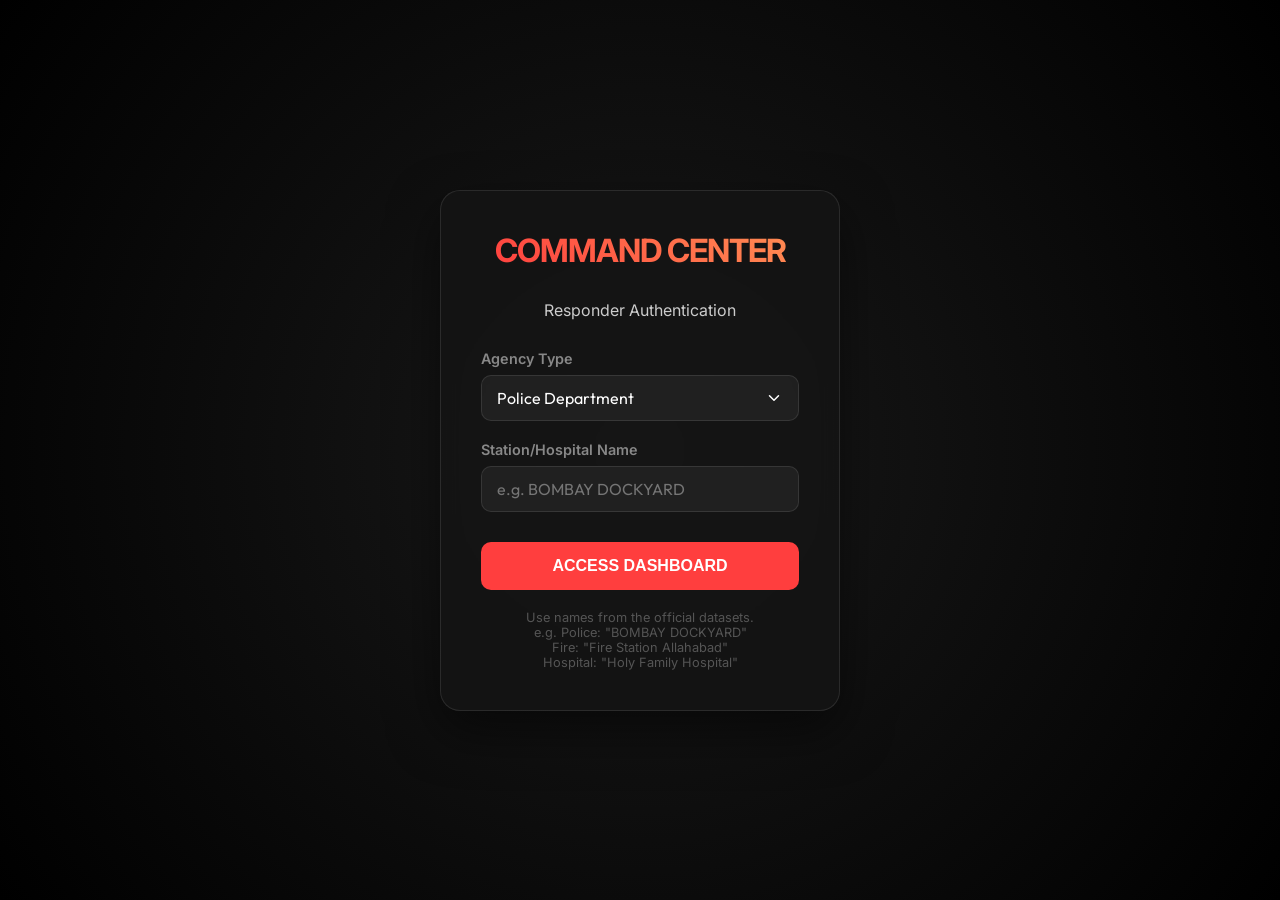
<file: login.html>
<!DOCTYPE html>
<html lang="en">
<head>
    <meta charset="UTF-8">
    <meta name="viewport" content="width=device-width, initial-scale=1.0">
    <title>Responder Login | Emergency Dispatch</title>
    <link href="https://fonts.googleapis.com/css2?family=Outfit:wght@300;400;600;700&display=swap" rel="stylesheet">
    <link rel="stylesheet" href="styles.css">
    <style>
        body {
            background: radial-gradient(circle at center, #1a1a1a 0%, #000 100%);
            display: flex;
            justify-content: center;
            align-items: center;
            height: 100vh;
            margin: 0;
            overflow: hidden;
        }

        .login-card {
            background: rgba(20, 20, 20, 0.8);
            backdrop-filter: blur(10px);
            border: 1px solid rgba(255, 255, 255, 0.1);
            padding: 40px;
            border-radius: 20px;
            width: 100%;
            max-width: 400px;
            box-shadow: 0 20px 50px rgba(0, 0, 0, 0.5);
            text-align: center;
            animation: fadeIn 0.8s ease-out;
        }

        @keyframes fadeIn {
            from { opacity: 0; transform: translateY(20px); }
            to { opacity: 1; transform: translateY(0); }
        }

        .logo {
            font-size: 2rem;
            font-weight: 700;
            margin-bottom: 30px;
            background: linear-gradient(45deg, #ff3e3e, #ff8e53);
            -webkit-background-clip: text;
            -webkit-text-fill-color: transparent;
            letter-spacing: -1px;
        }

        .form-group {
            margin-bottom: 20px;
            text-align: left;
        }

        label {
            display: block;
            margin-bottom: 8px;
            color: #888;
            font-size: 0.9rem;
            font-weight: 600;
        }

        select, input {
            width: 100%;
            padding: 12px 15px;
            background: rgba(255, 255, 255, 0.05);
            border: 1px solid rgba(255, 255, 255, 0.1);
            border-radius: 10px;
            color: white;
            font-family: 'Outfit', sans-serif;
            font-size: 1rem;
            transition: all 0.3s ease;
        }

        select {
            appearance: none;
            -webkit-appearance: none;
            background-image: url("data:image/svg+xml,%3Csvg xmlns='http://www.w3.org/2000/svg' width='24' height='24' viewBox='0 0 24 24' fill='none' stroke='white' stroke-width='2' stroke-linecap='round' stroke-linejoin='round'%3E%3Cpolyline points='6 9 12 15 18 9'%3E%3C/polyline%3E%3C/svg%3E");
            background-repeat: no-repeat;
            background-position: right 15px center;
            background-size: 18px;
            padding-right: 45px;
            cursor: pointer;
        }

        option {
            background-color: #1a1a1a;
            color: white;
        }

        select:focus, input:focus {
            outline: none;
            border-color: #ff3e3e;
            background: rgba(255, 255, 255, 0.1);
        }

        .login-btn {
            width: 100%;
            padding: 15px;
            background: #ff3e3e;
            border: none;
            border-radius: 10px;
            color: white;
            font-weight: 700;
            font-size: 1rem;
            cursor: pointer;
            transition: all 0.3s ease;
            margin-top: 10px;
        }

        .login-btn:hover {
            background: #ff1a1a;
            transform: translateY(-2px);
            box-shadow: 0 5px 15px rgba(255, 62, 62, 0.3);
        }

        .error-msg {
            color: #ff3e3e;
            font-size: 0.85rem;
            margin-top: 15px;
            display: none;
        }

        .hint {
            margin-top: 20px;
            color: #555;
            font-size: 0.8rem;
        }
    </style>
</head>
<body>
    <div class="login-card">
        <div class="logo">COMMAND CENTER</div>
        <p style="color: #ccc; margin-bottom: 30px;">Responder Authentication</p>
        
        <div class="form-group">
            <label>Agency Type</label>
            <select id="agencyType">
                <option value="Police">Police Department</option>
                <option value="Fire">Fire & Rescue</option>
                <option value="Hospital">Medical Center</option>
            </select>
        </div>

        <div class="form-group">
            <label>Station/Hospital Name</label>
            <input type="text" id="stationName" placeholder="e.g. BOMBAY DOCKYARD" autocomplete="off">
        </div>

        <button class="login-btn" id="loginBtn">ACCESS DASHBOARD</button>
        
        <div id="errorMsg" class="error-msg"></div>

        <div class="hint">
            Use names from the official datasets.<br>
            e.g. Police: "BOMBAY DOCKYARD"<br>
            Fire: "Fire Station Allahabad"<br>
            Hospital: "Holy Family Hospital"
        </div>
    </div>

    <script>
        document.getElementById('loginBtn').addEventListener('click', async () => {
            const agencyType = document.getElementById('agencyType').value;
            const stationName = document.getElementById('stationName').value.trim();
            const errorMsg = document.getElementById('errorMsg');
            
            if (!stationName) {
                errorMsg.innerText = "Please enter a station name.";
                errorMsg.style.display = 'block';
                return;
            }

            try {
                const response = await fetch('http://localhost:8000/api/v1/login', {
                    method: 'POST',
                    headers: { 'Content-Type': 'application/json' },
                    body: JSON.stringify({ agency_type: agencyType, station_name: stationName })
                });

                const data = await response.json();

                if (response.ok) {
                    localStorage.setItem('responder_station', data.station_name);
                    localStorage.setItem('responder_agency', data.agency_type);
                    localStorage.setItem('responder_lat', data.latitude);
                    localStorage.setItem('responder_lon', data.longitude);
                    window.location.href = 'dashboard.html';
                } else {
                    errorMsg.innerText = data.detail || "Login failed. Please check station name.";
                    errorMsg.style.display = 'block';
                }
            } catch (err) {
                errorMsg.innerText = "Error connecting to server.";
                errorMsg.style.display = 'block';
            }
        });
    </script>
</body>
</html>
</file>
<file: styles.css>
@import url('https://fonts.googleapis.com/css2?family=Inter:wght@400;500;600;700;800;900&display=swap');

:root {
  --bg-primary: #f8fafc;
  --bg-secondary: #ffffff;
  --bg-card: rgba(255, 255, 255, 0.9);
  --bg-glass: rgba(241, 245, 249, 0.7);
  --text-primary: #0f172a;
  --text-secondary: #475569;
  --text-muted: #94a3b8;
  --accent-red: #dc2626;
  --accent-red-glow: rgba(220, 38, 38, 0.2);
  --accent-orange: #ea580c;
  --accent-orange-glow: rgba(234, 88, 12, 0.2);
  --accent-blue: #2563eb;
  --accent-blue-glow: rgba(37, 99, 235, 0.2);
  --accent-green: #16a34a;
  --accent-green-glow: rgba(22, 163, 74, 0.2);
  --accent-purple: #9333ea;
  --accent-yellow: #ca8a04;
  --border-color: rgba(226, 232, 240, 0.9);
  --border-glow: rgba(220, 38, 38, 0.1);
  --radius: 12px;
  --radius-lg: 16px;
  --shadow-sm: 0 1px 3px rgba(0, 0, 0, 0.06), 0 1px 2px rgba(0, 0, 0, 0.04);
  --shadow-md: 0 4px 12px rgba(0, 0, 0, 0.06);
  --shadow-lg: 0 20px 40px rgba(0, 0, 0, 0.08);
}

* {
  box-sizing: border-box;
  margin: 0;
  padding: 0;
}

body {
  font-family: 'Inter', system-ui, -apple-system, sans-serif;
  background: var(--bg-primary);
  color: var(--text-primary);
  min-height: 100vh;
  overflow-x: hidden;
}

/* === SUBTLE BACKGROUND === */
.bg-grid {
  position: fixed;
  inset: 0;
  z-index: 0;
  background-image:
    linear-gradient(rgba(220, 38, 38, 0.03) 1px, transparent 1px),
    linear-gradient(90deg, rgba(220, 38, 38, 0.03) 1px, transparent 1px);
  background-size: 40px 40px;
  pointer-events: none;
}

/* === TOP BAR === */
.topbar {
  position: sticky;
  top: 0;
  z-index: 100;
  display: flex;
  align-items: center;
  justify-content: space-between;
  padding: 12px 24px;
  background: rgba(255, 255, 255, 0.85);
  backdrop-filter: blur(20px);
  border-bottom: 1px solid var(--border-color);
  box-shadow: var(--shadow-sm);
}

.topbar-brand {
  display: flex;
  align-items: center;
  gap: 10px;
  font-size: 1.2rem;
  font-weight: 800;
  letter-spacing: 1px;
  text-transform: uppercase;
  color: var(--text-primary);
}

.topbar-brand .pulse-dot {
  width: 10px;
  height: 10px;
  border-radius: 50%;
  background: var(--accent-red);
  animation: pulse-glow 2s infinite;
}

.topbar-status {
  display: flex;
  align-items: center;
  gap: 8px;
  font-size: 0.8rem;
  color: var(--text-muted);
}

.topbar-status .dot {
  width: 8px;
  height: 8px;
  border-radius: 50%;
  background: var(--accent-green);
  box-shadow: 0 0 8px var(--accent-green-glow);
}

/* === MAIN LAYOUT === */
.app-layout {
  display: grid;
  grid-template-columns: 380px 1fr;
  grid-template-rows: 1fr;
  min-height: calc(100vh - 52px);
  position: relative;
  z-index: 1;
}

/* === LEFT PANEL (REPORT) === */
.panel-left {
  background: var(--bg-secondary);
  border-right: 1px solid var(--border-color);
  padding: 24px;
  display: flex;
  flex-direction: column;
  gap: 20px;
  overflow-y: auto;
}

.section-label {
  font-size: 0.7rem;
  font-weight: 700;
  text-transform: uppercase;
  letter-spacing: 2px;
  color: var(--text-muted);
  margin-bottom: 4px;
}

/* GPS Card */
.gps-card {
  background: var(--bg-glass);
  border: 1px solid var(--border-color);
  border-radius: var(--radius);
  padding: 16px;
  box-shadow: var(--shadow-sm);
}

.gps-card .gps-header {
  display: flex;
  align-items: center;
  justify-content: space-between;
  margin-bottom: 12px;
}

.gps-card .gps-header span {
  font-size: 0.85rem;
  font-weight: 600;
  display: flex;
  align-items: center;
  gap: 6px;
  color: var(--text-primary);
}

.gps-status {
  font-size: 0.7rem;
  padding: 3px 8px;
  border-radius: 20px;
  font-weight: 600;
}

.gps-status.detecting {
  background: rgba(202, 138, 4, 0.12);
  color: var(--accent-yellow);
}

.gps-status.locked {
  background: rgba(22, 163, 74, 0.12);
  color: var(--accent-green);
}

.gps-status.denied {
  background: rgba(220, 38, 38, 0.1);
  color: var(--accent-red);
}

.gps-coords {
  display: grid;
  grid-template-columns: 1fr 1fr;
  gap: 8px;
}

.gps-coords input {
  width: 100%;
  min-width: 0;
  background: var(--bg-primary);
  border: 1px solid var(--border-color);
  border-radius: 8px;
  padding: 10px 12px;
  color: var(--text-primary);
  font-family: 'Inter', monospace;
  font-size: 0.85rem;
  transition: border-color 0.2s;
}

.gps-coords input:focus {
  outline: none;
  border-color: var(--accent-blue);
  box-shadow: 0 0 0 3px var(--accent-blue-glow);
}

/* Report Input */
.report-area {
  position: relative;
}

.report-area textarea {
  width: 100%;
  min-height: 140px;
  background: var(--bg-primary);
  border: 1px solid var(--border-color);
  border-radius: var(--radius);
  padding: 14px;
  color: var(--text-primary);
  font-family: 'Inter', sans-serif;
  font-size: 0.9rem;
  line-height: 1.5;
  resize: vertical;
  transition: border-color 0.3s, box-shadow 0.3s;
}

.report-area textarea:focus {
  outline: none;
  border-color: var(--accent-red);
  box-shadow: 0 0 0 3px var(--accent-red-glow);
}

.report-area textarea::placeholder {
  color: var(--text-muted);
}

/* Action Buttons */
.action-buttons {
  position: absolute;
  bottom: 12px;
  right: 12px;
  display: flex;
  gap: 8px;
}

.mic-btn,
.attach-btn {
  width: 40px;
  height: 40px;
  border-radius: 50%;
  background: var(--bg-secondary);
  border: 1px solid var(--border-color);
  color: var(--text-secondary);
  font-size: 1.1rem;
  cursor: pointer;
  display: flex;
  align-items: center;
  justify-content: center;
  transition: all 0.3s;
  box-shadow: var(--shadow-sm);
}

.mic-btn:hover,
.attach-btn:hover {
  background: var(--accent-red);
  color: white;
  border-color: var(--accent-red);
}

.mic-btn.recording {
  background: var(--accent-red);
  color: white;
  border-color: var(--accent-red);
  animation: pulse-glow 1s infinite;
}

.file-preview {
  margin-top: 8px;
  display: flex;
  align-items: center;
  justify-content: space-between;
  background: var(--bg-primary);
  border: 1px solid var(--border-color);
  border-radius: 8px;
  padding: 8px 12px;
  font-size: 0.8rem;
  color: var(--text-secondary);
}

.remove-file-btn {
  background: none;
  border: none;
  color: var(--accent-red);
  cursor: pointer;
  font-size: 1rem;
  font-weight: bold;
}

/* Dispatch Button */
.dispatch-btn {
  width: 100%;
  padding: 14px;
  border: none;
  border-radius: var(--radius);
  font-family: 'Inter', sans-serif;
  font-size: 1rem;
  font-weight: 700;
  text-transform: uppercase;
  letter-spacing: 1.5px;
  cursor: pointer;
  transition: all 0.3s;
  position: relative;
  overflow: hidden;
  background: linear-gradient(135deg, #dc2626, #b91c1c);
  color: white;
  box-shadow: 0 4px 16px var(--accent-red-glow);
}

.dispatch-btn:hover:not(:disabled) {
  transform: translateY(-2px);
  box-shadow: 0 8px 24px var(--accent-red-glow);
}

.dispatch-btn:active:not(:disabled) {
  transform: translateY(0);
}

.dispatch-btn:disabled {
  opacity: 0.5;
  cursor: not-allowed;
  transform: none;
}

.dispatch-btn .btn-loading {
  display: none;
}

.dispatch-btn.loading .btn-text {
  display: none;
}

.dispatch-btn.loading .btn-loading {
  display: flex;
  align-items: center;
  justify-content: center;
  gap: 8px;
}

.spinner {
  width: 18px;
  height: 18px;
  border: 2px solid rgba(255, 255, 255, 0.3);
  border-top-color: white;
  border-radius: 50%;
  animation: spin 0.8s linear infinite;
}

/* === RIGHT PANEL (MAP + RESULTS) === */
.panel-right {
  display: flex;
  flex-direction: column;
  overflow: hidden;
}

/* Map */
#map {
  width: 100%;
  height: 55%;
  min-height: 350px;
  border-bottom: 1px solid var(--border-color);
}

/* Results Area */
.results-area {
  flex: 1;
  overflow-y: auto;
  padding: 20px 24px;
  background: var(--bg-primary);
}

.results-placeholder {
  height: 100%;
  display: flex;
  flex-direction: column;
  align-items: center;
  justify-content: center;
  gap: 12px;
  color: var(--text-muted);
  text-align: center;
}

.results-placeholder .icon {
  font-size: 3rem;
  opacity: 0.5;
}

.results-placeholder p {
  font-size: 0.85rem;
  max-width: 260px;
  line-height: 1.5;
}

/* Triage Card */
.triage-card {
  background: var(--bg-secondary);
  border: 1px solid var(--border-color);
  border-radius: var(--radius-lg);
  padding: 20px;
  margin-bottom: 16px;
  box-shadow: var(--shadow-md);
  animation: slideUp 0.4s ease-out;
}

.triage-header {
  display: flex;
  align-items: center;
  justify-content: space-between;
  margin-bottom: 14px;
}

.triage-header h3 {
  font-size: 0.95rem;
  font-weight: 700;
  display: flex;
  align-items: center;
  gap: 8px;
}

.severity-badge {
  font-size: 0.65rem;
  font-weight: 800;
  padding: 4px 10px;
  border-radius: 20px;
  text-transform: uppercase;
  letter-spacing: 1px;
}

.severity-CRITICAL,
.severity-MASS_CASUALTY {
  background: rgba(220, 38, 38, 0.1);
  color: #dc2626;
  animation: badge-glow-red 2s infinite;
}

.severity-HIGH {
  background: rgba(234, 88, 12, 0.1);
  color: #ea580c;
}

.severity-MODERATE {
  background: rgba(202, 138, 4, 0.1);
  color: #ca8a04;
}

.severity-LOW {
  background: rgba(22, 163, 74, 0.1);
  color: #16a34a;
}

.triage-body {
  display: grid;
  grid-template-columns: 1fr 1fr;
  gap: 10px;
}

.triage-stat {
  background: var(--bg-primary);
  border-radius: 8px;
  padding: 10px 12px;
  border: 1px solid var(--border-color);
}

.triage-stat .label {
  font-size: 0.65rem;
  color: var(--text-muted);
  text-transform: uppercase;
  letter-spacing: 1px;
  margin-bottom: 4px;
}

.triage-stat .value {
  font-size: 0.9rem;
  font-weight: 700;
  color: var(--text-primary);
}

.triage-summary {
  grid-column: 1 / -1;
  margin-top: 6px;
  padding: 12px;
  background: var(--bg-primary);
  border-radius: 8px;
  border-left: 3px solid var(--accent-red);
  border: 1px solid var(--border-color);
  border-left: 3px solid var(--accent-red);
}

.triage-summary .label {
  font-size: 0.65rem;
  color: var(--text-muted);
  text-transform: uppercase;
  letter-spacing: 1px;
  margin-bottom: 6px;
}

.triage-summary .value {
  font-size: 0.85rem;
  line-height: 1.5;
  color: var(--text-secondary);
}

/* Dispatch Cards */
.dispatch-cards {
  display: flex;
  flex-direction: column;
  gap: 12px;
}

.dispatch-card {
  background: var(--bg-secondary);
  border: 1px solid var(--border-color);
  border-radius: var(--radius);
  padding: 16px;
  box-shadow: var(--shadow-sm);
  animation: slideUp 0.5s ease-out;
  transition: border-color 0.3s, box-shadow 0.3s;
}

.dispatch-card:hover {
  box-shadow: var(--shadow-md);
  border-color: rgba(148, 163, 184, 0.5);
}

.dispatch-card.medical {
  border-left: 3px solid var(--accent-red);
}

.dispatch-card.fire {
  border-left: 3px solid var(--accent-orange);
}

.dispatch-card.police {
  border-left: 3px solid var(--accent-blue);
}

.dispatch-card.not-required {
  opacity: 0.5;
  border-left-color: var(--text-muted);
}

.card-header {
  display: flex;
  align-items: center;
  justify-content: space-between;
  margin-bottom: 10px;
}

.card-header .unit-info {
  display: flex;
  align-items: center;
  gap: 8px;
}

.card-header .unit-icon {
  width: 36px;
  height: 36px;
  border-radius: 8px;
  display: flex;
  align-items: center;
  justify-content: center;
  font-size: 1.1rem;
}

.card-header .unit-icon.medical-icon {
  background: rgba(220, 38, 38, 0.08);
}

.card-header .unit-icon.fire-icon {
  background: rgba(234, 88, 12, 0.08);
}

.card-header .unit-icon.police-icon {
  background: rgba(37, 99, 235, 0.08);
}

.card-header .unit-name {
  font-size: 0.9rem;
  font-weight: 700;
  color: var(--text-primary);
}

.card-header .unit-type {
  font-size: 0.7rem;
  color: var(--text-muted);
  text-transform: uppercase;
  letter-spacing: 1px;
}

.eta-badge {
  text-align: center;
}

.eta-badge .eta-time {
  font-size: 1.4rem;
  font-weight: 800;
  font-variant-numeric: tabular-nums;
}

.eta-badge .eta-label {
  font-size: 0.6rem;
  color: var(--text-muted);
  text-transform: uppercase;
  letter-spacing: 1px;
}

.eta-badge.medical-eta .eta-time {
  color: var(--accent-red);
}

.eta-badge.fire-eta .eta-time {
  color: var(--accent-orange);
}

.eta-badge.police-eta .eta-time {
  color: var(--accent-blue);
}

.card-details {
  display: grid;
  grid-template-columns: 1fr 1fr;
  gap: 8px;
  margin-bottom: 10px;
}

.card-detail {
  background: var(--bg-primary);
  border-radius: 6px;
  padding: 8px 10px;
  border: 1px solid var(--border-color);
}

.card-detail .label {
  font-size: 0.6rem;
  color: var(--text-muted);
  text-transform: uppercase;
  letter-spacing: 1px;
  margin-bottom: 2px;
}

.card-detail .value {
  font-size: 0.8rem;
  font-weight: 600;
  color: var(--text-primary);
}

.card-reasoning {
  background: var(--bg-primary);
  border-radius: 6px;
  padding: 10px;
  margin-bottom: 10px;
  border: 1px solid var(--border-color);
}

.card-reasoning .label {
  font-size: 0.6rem;
  color: var(--text-muted);
  text-transform: uppercase;
  letter-spacing: 1px;
  margin-bottom: 4px;
}

.card-reasoning .value {
  font-size: 0.78rem;
  color: var(--text-secondary);
  line-height: 1.4;
}

.call-btn {
  width: 100%;
  padding: 8px;
  border: 1px solid var(--border-color);
  border-radius: 8px;
  background: var(--bg-primary);
  color: var(--text-muted);
  font-family: 'Inter', sans-serif;
  font-size: 0.75rem;
  font-weight: 600;
  cursor: not-allowed;
  opacity: 0.6;
  display: flex;
  align-items: center;
  justify-content: center;
  gap: 6px;
  text-transform: uppercase;
  letter-spacing: 1px;
}

.not-required-label {
  display: flex;
  align-items: center;
  justify-content: center;
  gap: 6px;
  padding: 8px;
  color: var(--text-muted);
  font-size: 0.8rem;
}

/* === ANIMATIONS === */
@keyframes pulse-glow {

  0%,
  100% {
    box-shadow: 0 0 5px var(--accent-red-glow);
  }

  50% {
    box-shadow: 0 0 20px var(--accent-red-glow), 0 0 40px var(--accent-red-glow);
  }
}

@keyframes spin {
  to {
    transform: rotate(360deg);
  }
}

@keyframes slideUp {
  from {
    opacity: 0;
    transform: translateY(20px);
  }

  to {
    opacity: 1;
    transform: translateY(0);
  }
}

@keyframes badge-glow-red {

  0%,
  100% {
    box-shadow: 0 0 4px rgba(220, 38, 38, 0.15);
  }

  50% {
    box-shadow: 0 0 12px rgba(220, 38, 38, 0.3);
  }
}

/* === RESPONSIVE === */
@media (max-width: 900px) {
  .app-layout {
    grid-template-columns: 1fr;
    grid-template-rows: auto 1fr;
  }

  .panel-left {
    border-right: none;
    border-bottom: 1px solid var(--border-color);
    max-height: none;
  }

  #map {
    min-height: 280px;
    height: 300px;
  }
}

/* Custom scrollbar */
::-webkit-scrollbar {
  width: 6px;
}

::-webkit-scrollbar-track {
  background: transparent;
}

::-webkit-scrollbar-thumb {
  background: #cbd5e1;
  border-radius: 3px;
}

::-webkit-scrollbar-thumb:hover {
  background: #94a3b8;
}

/* Leaflet overrides */
.leaflet-popup-content-wrapper {
  background: var(--bg-secondary) !important;
  color: var(--text-primary) !important;
  border-radius: 10px !important;
  border: 1px solid var(--border-color) !important;
  box-shadow: var(--shadow-lg) !important;
}

.leaflet-popup-tip {
  background: var(--bg-secondary) !important;
}

.leaflet-popup-content {
  font-family: 'Inter', sans-serif !important;
  font-size: 0.8rem !important;
}
</file>
<file: static/styles.css>
@import url('https://fonts.googleapis.com/css2?family=Inter:wght@400;500;600;700;800;900&display=swap');

:root {
  --bg-primary: #f8fafc;
  --bg-secondary: #ffffff;
  --bg-card: rgba(255, 255, 255, 0.9);
  --bg-glass: rgba(241, 245, 249, 0.7);
  --text-primary: #0f172a;
  --text-secondary: #475569;
  --text-muted: #94a3b8;
  --accent-red: #dc2626;
  --accent-red-glow: rgba(220, 38, 38, 0.2);
  --accent-orange: #ea580c;
  --accent-orange-glow: rgba(234, 88, 12, 0.2);
  --accent-blue: #2563eb;
  --accent-blue-glow: rgba(37, 99, 235, 0.2);
  --accent-green: #16a34a;
  --accent-green-glow: rgba(22, 163, 74, 0.2);
  --accent-purple: #9333ea;
  --accent-yellow: #ca8a04;
  --border-color: rgba(226, 232, 240, 0.9);
  --border-glow: rgba(220, 38, 38, 0.1);
  --radius: 12px;
  --radius-lg: 16px;
  --shadow-sm: 0 1px 3px rgba(0, 0, 0, 0.06), 0 1px 2px rgba(0, 0, 0, 0.04);
  --shadow-md: 0 4px 12px rgba(0, 0, 0, 0.06);
  --shadow-lg: 0 20px 40px rgba(0, 0, 0, 0.08);
}

* {
  box-sizing: border-box;
  margin: 0;
  padding: 0;
}

body {
  font-family: 'Inter', system-ui, -apple-system, sans-serif;
  background: var(--bg-primary);
  color: var(--text-primary);
  min-height: 100vh;
  overflow-x: hidden;
}

/* === SUBTLE BACKGROUND === */
.bg-grid {
  position: fixed;
  inset: 0;
  z-index: 0;
  background-image:
    linear-gradient(rgba(220, 38, 38, 0.03) 1px, transparent 1px),
    linear-gradient(90deg, rgba(220, 38, 38, 0.03) 1px, transparent 1px);
  background-size: 40px 40px;
  pointer-events: none;
}

/* === TOP BAR === */
.topbar {
  position: sticky;
  top: 0;
  z-index: 100;
  display: flex;
  align-items: center;
  justify-content: space-between;
  padding: 12px 24px;
  background: rgba(255, 255, 255, 0.85);
  backdrop-filter: blur(20px);
  border-bottom: 1px solid var(--border-color);
  box-shadow: var(--shadow-sm);
}

.topbar-brand {
  display: flex;
  align-items: center;
  gap: 10px;
  font-size: 1.2rem;
  font-weight: 800;
  letter-spacing: 1px;
  text-transform: uppercase;
  color: var(--text-primary);
}

.topbar-brand .pulse-dot {
  width: 10px;
  height: 10px;
  border-radius: 50%;
  background: var(--accent-red);
  animation: pulse-glow 2s infinite;
}

.topbar-status {
  display: flex;
  align-items: center;
  gap: 8px;
  font-size: 0.8rem;
  color: var(--text-muted);
}

.topbar-status .dot {
  width: 8px;
  height: 8px;
  border-radius: 50%;
  background: var(--accent-green);
  box-shadow: 0 0 8px var(--accent-green-glow);
}

/* === MAIN LAYOUT === */
.app-layout {
  display: grid;
  grid-template-columns: 380px 1fr;
  grid-template-rows: 1fr;
  min-height: calc(100vh - 52px);
  position: relative;
  z-index: 1;
}

/* === LEFT PANEL (REPORT) === */
.panel-left {
  background: var(--bg-secondary);
  border-right: 1px solid var(--border-color);
  padding: 24px;
  display: flex;
  flex-direction: column;
  gap: 20px;
  overflow-y: auto;
}

.section-label {
  font-size: 0.7rem;
  font-weight: 700;
  text-transform: uppercase;
  letter-spacing: 2px;
  color: var(--text-muted);
  margin-bottom: 4px;
}

/* GPS Card */
.gps-card {
  background: var(--bg-glass);
  border: 1px solid var(--border-color);
  border-radius: var(--radius);
  padding: 16px;
  box-shadow: var(--shadow-sm);
}

.gps-card .gps-header {
  display: flex;
  align-items: center;
  justify-content: space-between;
  margin-bottom: 12px;
}

.gps-card .gps-header span {
  font-size: 0.85rem;
  font-weight: 600;
  display: flex;
  align-items: center;
  gap: 6px;
  color: var(--text-primary);
}

.gps-status {
  font-size: 0.7rem;
  padding: 3px 8px;
  border-radius: 20px;
  font-weight: 600;
}

.gps-status.detecting {
  background: rgba(202, 138, 4, 0.12);
  color: var(--accent-yellow);
}

.gps-status.locked {
  background: rgba(22, 163, 74, 0.12);
  color: var(--accent-green);
}

.gps-status.denied {
  background: rgba(220, 38, 38, 0.1);
  color: var(--accent-red);
}

.gps-coords {
  display: grid;
  grid-template-columns: 1fr 1fr;
  gap: 8px;
}

.gps-coords input {
  width: 100%;
  min-width: 0;
  background: var(--bg-primary);
  border: 1px solid var(--border-color);
  border-radius: 8px;
  padding: 10px 12px;
  color: var(--text-primary);
  font-family: 'Inter', monospace;
  font-size: 0.85rem;
  transition: border-color 0.2s;
}

.gps-coords input:focus {
  outline: none;
  border-color: var(--accent-blue);
  box-shadow: 0 0 0 3px var(--accent-blue-glow);
}

/* Report Input */
.report-area {
  position: relative;
}

.report-area textarea {
  width: 100%;
  min-height: 140px;
  background: var(--bg-primary);
  border: 1px solid var(--border-color);
  border-radius: var(--radius);
  padding: 14px;
  color: var(--text-primary);
  font-family: 'Inter', sans-serif;
  font-size: 0.9rem;
  line-height: 1.5;
  resize: vertical;
  transition: border-color 0.3s, box-shadow 0.3s;
}

.report-area textarea:focus {
  outline: none;
  border-color: var(--accent-red);
  box-shadow: 0 0 0 3px var(--accent-red-glow);
}

.report-area textarea::placeholder {
  color: var(--text-muted);
}

/* Action Buttons */
.action-buttons {
  position: absolute;
  bottom: 12px;
  right: 12px;
  display: flex;
  gap: 8px;
}

.mic-btn,
.attach-btn {
  width: 40px;
  height: 40px;
  border-radius: 50%;
  background: var(--bg-secondary);
  border: 1px solid var(--border-color);
  color: var(--text-secondary);
  font-size: 1.1rem;
  cursor: pointer;
  display: flex;
  align-items: center;
  justify-content: center;
  transition: all 0.3s;
  box-shadow: var(--shadow-sm);
}

.mic-btn:hover,
.attach-btn:hover {
  background: var(--accent-red);
  color: white;
  border-color: var(--accent-red);
}

.mic-btn.recording {
  background: var(--accent-red);
  color: white;
  border-color: var(--accent-red);
  animation: pulse-glow 1s infinite;
}

.file-preview {
  margin-top: 8px;
  display: flex;
  align-items: center;
  justify-content: space-between;
  background: var(--bg-primary);
  border: 1px solid var(--border-color);
  border-radius: 8px;
  padding: 8px 12px;
  font-size: 0.8rem;
  color: var(--text-secondary);
}

.remove-file-btn {
  background: none;
  border: none;
  color: var(--accent-red);
  cursor: pointer;
  font-size: 1rem;
  font-weight: bold;
}

/* Dispatch Button */
.dispatch-btn {
  width: 100%;
  padding: 14px;
  border: none;
  border-radius: var(--radius);
  font-family: 'Inter', sans-serif;
  font-size: 1rem;
  font-weight: 700;
  text-transform: uppercase;
  letter-spacing: 1.5px;
  cursor: pointer;
  transition: all 0.3s;
  position: relative;
  overflow: hidden;
  background: linear-gradient(135deg, #dc2626, #b91c1c);
  color: white;
  box-shadow: 0 4px 16px var(--accent-red-glow);
}

.dispatch-btn:hover:not(:disabled) {
  transform: translateY(-2px);
  box-shadow: 0 8px 24px var(--accent-red-glow);
}

.dispatch-btn:active:not(:disabled) {
  transform: translateY(0);
}

.dispatch-btn:disabled {
  opacity: 0.5;
  cursor: not-allowed;
  transform: none;
}

.dispatch-btn .btn-loading {
  display: none;
}

.dispatch-btn.loading .btn-text {
  display: none;
}

.dispatch-btn.loading .btn-loading {
  display: flex;
  align-items: center;
  justify-content: center;
  gap: 8px;
}

.spinner {
  width: 18px;
  height: 18px;
  border: 2px solid rgba(255, 255, 255, 0.3);
  border-top-color: white;
  border-radius: 50%;
  animation: spin 0.8s linear infinite;
}

/* === RIGHT PANEL (MAP + RESULTS) === */
.panel-right {
  display: flex;
  flex-direction: column;
  overflow: hidden;
}

/* Map */
#map {
  width: 100%;
  height: 55%;
  min-height: 350px;
  border-bottom: 1px solid var(--border-color);
}

/* Results Area */
.results-area {
  flex: 1;
  overflow-y: auto;
  padding: 20px 24px;
  background: var(--bg-primary);
}

.results-placeholder {
  height: 100%;
  display: flex;
  flex-direction: column;
  align-items: center;
  justify-content: center;
  gap: 12px;
  color: var(--text-muted);
  text-align: center;
}

.results-placeholder .icon {
  font-size: 3rem;
  opacity: 0.5;
}

.results-placeholder p {
  font-size: 0.85rem;
  max-width: 260px;
  line-height: 1.5;
}

/* Triage Card */
.triage-card {
  background: var(--bg-secondary);
  border: 1px solid var(--border-color);
  border-radius: var(--radius-lg);
  padding: 20px;
  margin-bottom: 16px;
  box-shadow: var(--shadow-md);
  animation: slideUp 0.4s ease-out;
}

.triage-header {
  display: flex;
  align-items: center;
  justify-content: space-between;
  margin-bottom: 14px;
}

.triage-header h3 {
  font-size: 0.95rem;
  font-weight: 700;
  display: flex;
  align-items: center;
  gap: 8px;
}

.severity-badge {
  font-size: 0.65rem;
  font-weight: 800;
  padding: 4px 10px;
  border-radius: 20px;
  text-transform: uppercase;
  letter-spacing: 1px;
}

.severity-CRITICAL,
.severity-MASS_CASUALTY {
  background: rgba(220, 38, 38, 0.1);
  color: #dc2626;
  animation: badge-glow-red 2s infinite;
}

.severity-HIGH {
  background: rgba(234, 88, 12, 0.1);
  color: #ea580c;
}

.severity-MODERATE {
  background: rgba(202, 138, 4, 0.1);
  color: #ca8a04;
}

.severity-LOW {
  background: rgba(22, 163, 74, 0.1);
  color: #16a34a;
}

.triage-body {
  display: grid;
  grid-template-columns: 1fr 1fr;
  gap: 10px;
}

.triage-stat {
  background: var(--bg-primary);
  border-radius: 8px;
  padding: 10px 12px;
  border: 1px solid var(--border-color);
}

.triage-stat .label {
  font-size: 0.65rem;
  color: var(--text-muted);
  text-transform: uppercase;
  letter-spacing: 1px;
  margin-bottom: 4px;
}

.triage-stat .value {
  font-size: 0.9rem;
  font-weight: 700;
  color: var(--text-primary);
}

.triage-summary {
  grid-column: 1 / -1;
  margin-top: 6px;
  padding: 12px;
  background: var(--bg-primary);
  border-radius: 8px;
  border-left: 3px solid var(--accent-red);
  border: 1px solid var(--border-color);
  border-left: 3px solid var(--accent-red);
}

.triage-summary .label {
  font-size: 0.65rem;
  color: var(--text-muted);
  text-transform: uppercase;
  letter-spacing: 1px;
  margin-bottom: 6px;
}

.triage-summary .value {
  font-size: 0.85rem;
  line-height: 1.5;
  color: var(--text-secondary);
}

/* Dispatch Cards */
.dispatch-cards {
  display: flex;
  flex-direction: column;
  gap: 12px;
}

.dispatch-card {
  background: var(--bg-secondary);
  border: 1px solid var(--border-color);
  border-radius: var(--radius);
  padding: 16px;
  box-shadow: var(--shadow-sm);
  animation: slideUp 0.5s ease-out;
  transition: border-color 0.3s, box-shadow 0.3s;
}

.dispatch-card:hover {
  box-shadow: var(--shadow-md);
  border-color: rgba(148, 163, 184, 0.5);
}

.dispatch-card.medical {
  border-left: 3px solid var(--accent-red);
}

.dispatch-card.fire {
  border-left: 3px solid var(--accent-orange);
}

.dispatch-card.police {
  border-left: 3px solid var(--accent-blue);
}

.dispatch-card.not-required {
  opacity: 0.5;
  border-left-color: var(--text-muted);
}

.card-header {
  display: flex;
  align-items: center;
  justify-content: space-between;
  margin-bottom: 10px;
}

.card-header .unit-info {
  display: flex;
  align-items: center;
  gap: 8px;
}

.card-header .unit-icon {
  width: 36px;
  height: 36px;
  border-radius: 8px;
  display: flex;
  align-items: center;
  justify-content: center;
  font-size: 1.1rem;
}

.card-header .unit-icon.medical-icon {
  background: rgba(220, 38, 38, 0.08);
}

.card-header .unit-icon.fire-icon {
  background: rgba(234, 88, 12, 0.08);
}

.card-header .unit-icon.police-icon {
  background: rgba(37, 99, 235, 0.08);
}

.card-header .unit-name {
  font-size: 0.9rem;
  font-weight: 700;
  color: var(--text-primary);
}

.card-header .unit-type {
  font-size: 0.7rem;
  color: var(--text-muted);
  text-transform: uppercase;
  letter-spacing: 1px;
}

.eta-badge {
  text-align: center;
}

.eta-badge .eta-time {
  font-size: 1.4rem;
  font-weight: 800;
  font-variant-numeric: tabular-nums;
}

.eta-badge .eta-label {
  font-size: 0.6rem;
  color: var(--text-muted);
  text-transform: uppercase;
  letter-spacing: 1px;
}

.eta-badge.medical-eta .eta-time {
  color: var(--accent-red);
}

.eta-badge.fire-eta .eta-time {
  color: var(--accent-orange);
}

.eta-badge.police-eta .eta-time {
  color: var(--accent-blue);
}

.card-details {
  display: grid;
  grid-template-columns: 1fr 1fr;
  gap: 8px;
  margin-bottom: 10px;
}

.card-detail {
  background: var(--bg-primary);
  border-radius: 6px;
  padding: 8px 10px;
  border: 1px solid var(--border-color);
}

.card-detail .label {
  font-size: 0.6rem;
  color: var(--text-muted);
  text-transform: uppercase;
  letter-spacing: 1px;
  margin-bottom: 2px;
}

.card-detail .value {
  font-size: 0.8rem;
  font-weight: 600;
  color: var(--text-primary);
}

.card-reasoning {
  background: var(--bg-primary);
  border-radius: 6px;
  padding: 10px;
  margin-bottom: 10px;
  border: 1px solid var(--border-color);
}

.card-reasoning .label {
  font-size: 0.6rem;
  color: var(--text-muted);
  text-transform: uppercase;
  letter-spacing: 1px;
  margin-bottom: 4px;
}

.card-reasoning .value {
  font-size: 0.78rem;
  color: var(--text-secondary);
  line-height: 1.4;
}

.call-btn {
  width: 100%;
  padding: 8px;
  border: 1px solid var(--border-color);
  border-radius: 8px;
  background: var(--bg-primary);
  color: var(--text-muted);
  font-family: 'Inter', sans-serif;
  font-size: 0.75rem;
  font-weight: 600;
  cursor: not-allowed;
  opacity: 0.6;
  display: flex;
  align-items: center;
  justify-content: center;
  gap: 6px;
  text-transform: uppercase;
  letter-spacing: 1px;
}

.not-required-label {
  display: flex;
  align-items: center;
  justify-content: center;
  gap: 6px;
  padding: 8px;
  color: var(--text-muted);
  font-size: 0.8rem;
}

/* === ANIMATIONS === */
@keyframes pulse-glow {

  0%,
  100% {
    box-shadow: 0 0 5px var(--accent-red-glow);
  }

  50% {
    box-shadow: 0 0 20px var(--accent-red-glow), 0 0 40px var(--accent-red-glow);
  }
}

@keyframes spin {
  to {
    transform: rotate(360deg);
  }
}

@keyframes slideUp {
  from {
    opacity: 0;
    transform: translateY(20px);
  }

  to {
    opacity: 1;
    transform: translateY(0);
  }
}

@keyframes badge-glow-red {

  0%,
  100% {
    box-shadow: 0 0 4px rgba(220, 38, 38, 0.15);
  }

  50% {
    box-shadow: 0 0 12px rgba(220, 38, 38, 0.3);
  }
}

/* === RESPONSIVE === */
@media (max-width: 900px) {
  .app-layout {
    grid-template-columns: 1fr;
    grid-template-rows: auto 1fr;
  }

  .panel-left {
    border-right: none;
    border-bottom: 1px solid var(--border-color);
    max-height: none;
  }

  #map {
    min-height: 280px;
    height: 300px;
  }
}

/* Custom scrollbar */
::-webkit-scrollbar {
  width: 6px;
}

::-webkit-scrollbar-track {
  background: transparent;
}

::-webkit-scrollbar-thumb {
  background: #cbd5e1;
  border-radius: 3px;
}

::-webkit-scrollbar-thumb:hover {
  background: #94a3b8;
}

/* Leaflet overrides */
.leaflet-popup-content-wrapper {
  background: var(--bg-secondary) !important;
  color: var(--text-primary) !important;
  border-radius: 10px !important;
  border: 1px solid var(--border-color) !important;
  box-shadow: var(--shadow-lg) !important;
}

.leaflet-popup-tip {
  background: var(--bg-secondary) !important;
}
</file>
